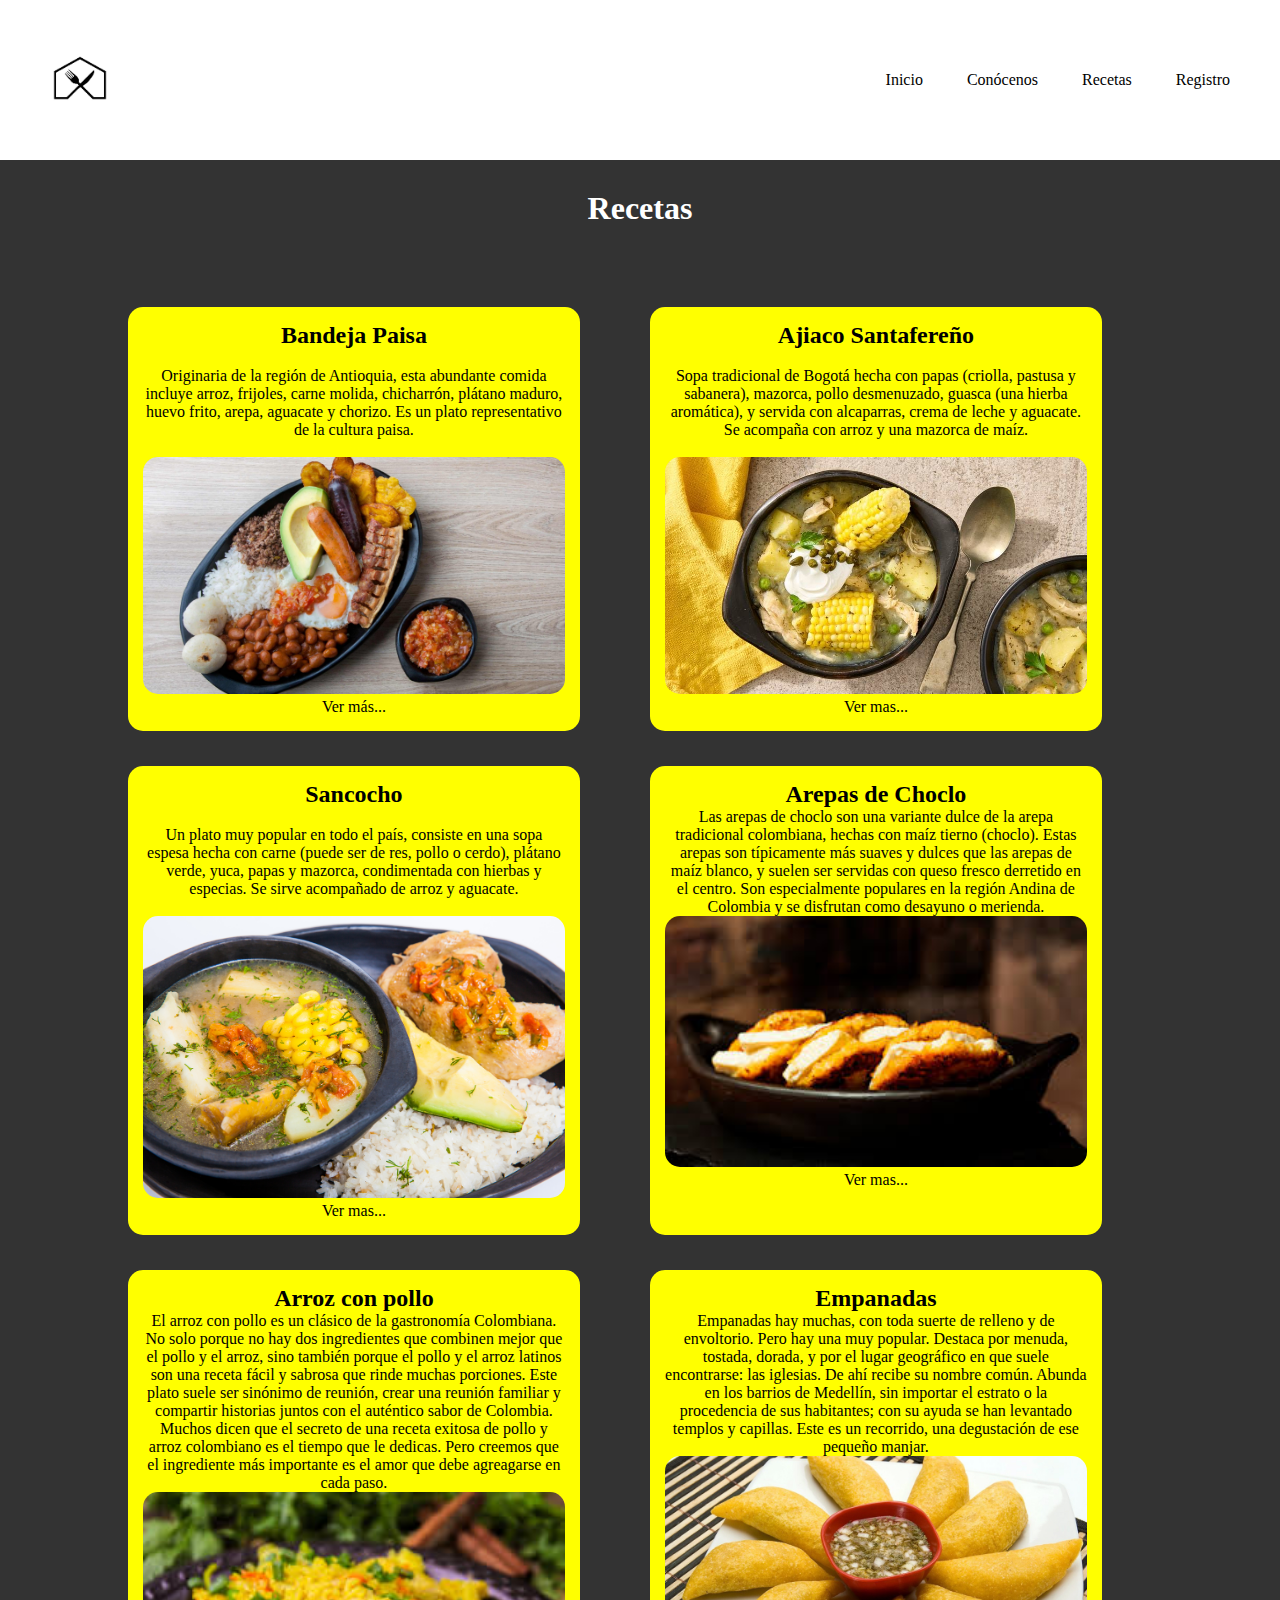
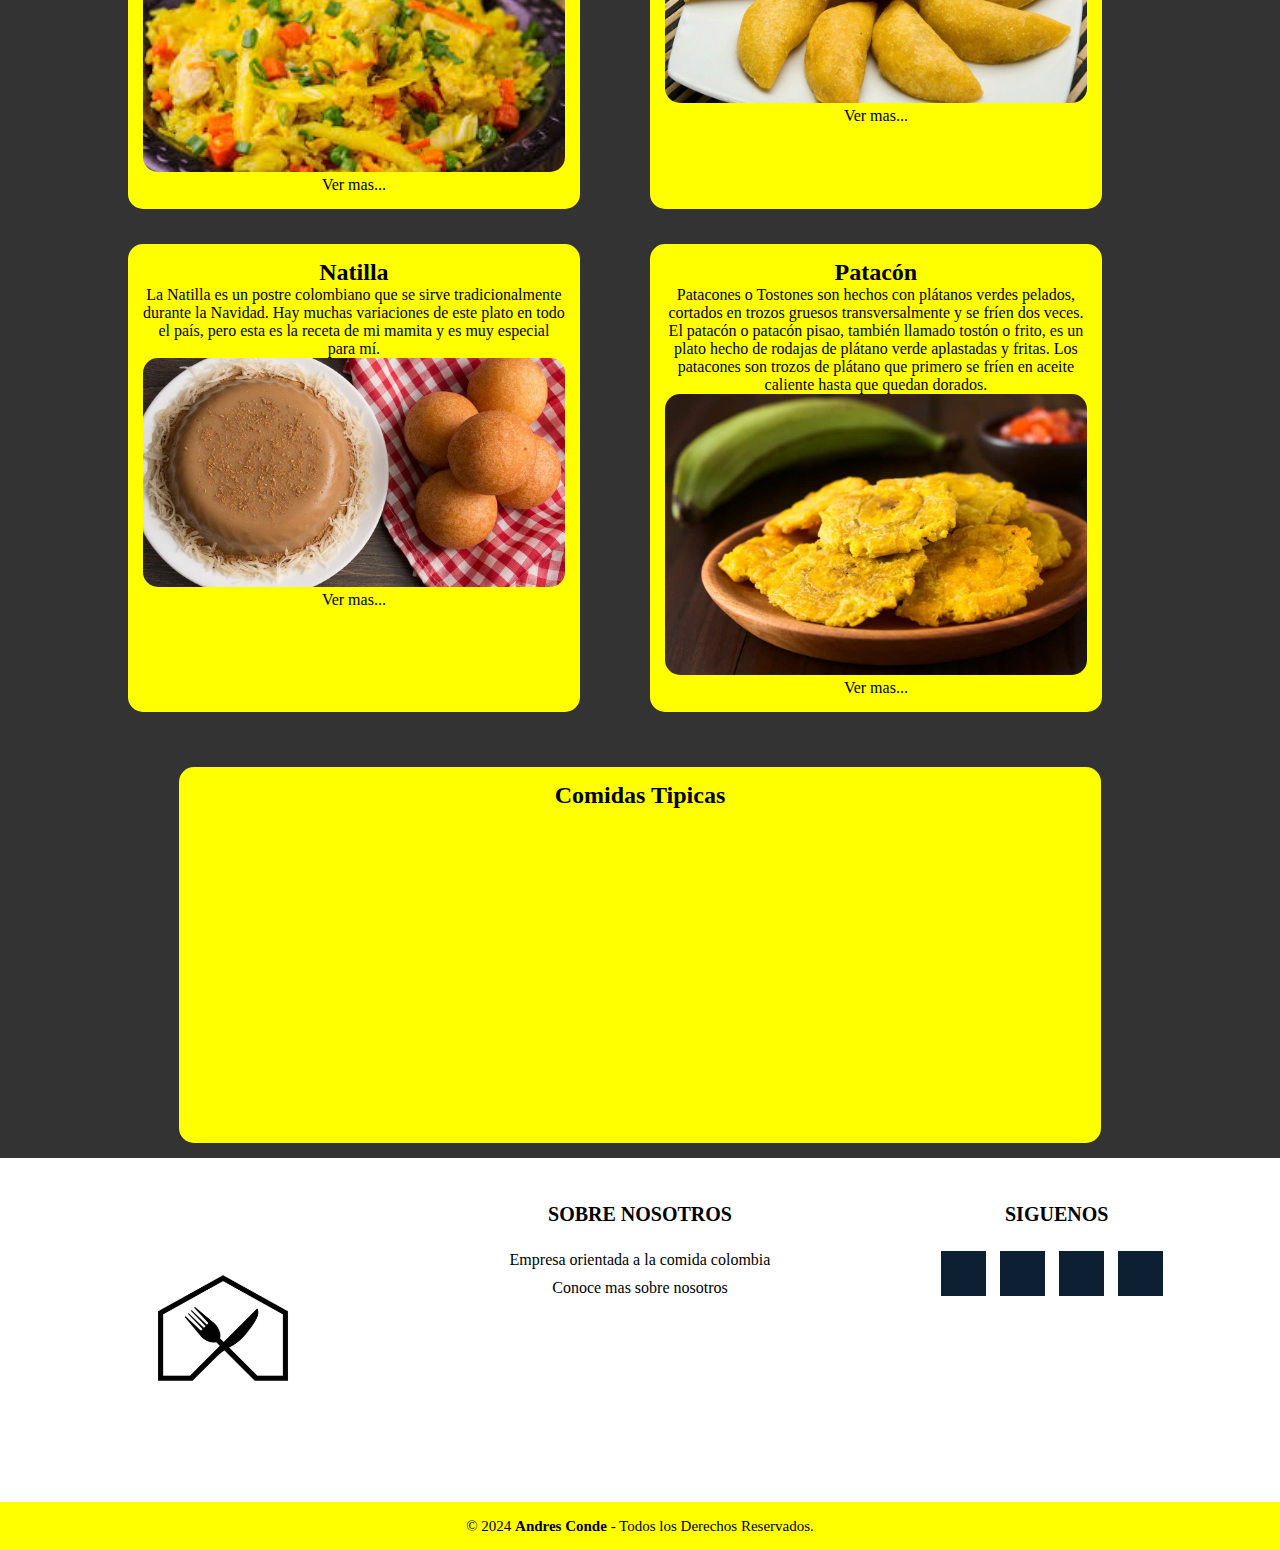
<file: index.html>
<!DOCTYPE html>
<html lang="en">
<head>
    <meta charset="UTF-8">
    <meta name="viewport" content="width=device-width, initial-scale=1.0">
    <title>Document</title>
    <link rel="stylesheet" href="/style.css">
    <link rel="stylesheet" href="https://pro.fontawesome.com/releases/v5.10.0/css/all.css"
    integrity="sha384-AYmEC3Yw5cVb3ZcuHtOA93w35dYTsvhLPVnYs9eStHfGJvOvKxVfELGroGkvsg+p" crossorigin="anonymous" />
</head>
<body>
    <header>
        <nav>
            <ul>
                <img class="img-logo" src="/img/logo.jpg" alt="">

            </ul>
            <ul>
                <li><a href="./index.html">Inicio</a></li>
                <li><a href="./conocenos.html">Conócenos</a></li>
                <li><a href="./recetas.html">Recetas</a></li>
                <li><a href="./login.html">Registro</a></li>                
            </ul>
        </nav>
    </header>
    <h1 class="titulo1">Recetas</h1>
    <div class="contenido">
		<div class="articulo">
			<div>
				<h2>Bandeja Paisa</h2><br>
				<p>Originaria de la región de Antioquia, esta abundante comida incluye arroz, frijoles, carne molida, chicharrón, plátano maduro, huevo frito, arepa, aguacate y chorizo. Es un plato representativo de la cultura paisa.</p><br>
				<img src="/img/bp.jpg"><br>
                <a href="https://www.recetasnestle.com.co/recetas/bandeja-paisa" target="_blank">Ver más...</a><br>
			</div>
			<div>
				<h2>Ajiaco Santafereño</h2><br>
				<p> Sopa tradicional de Bogotá hecha con papas (criolla, pastusa y sabanera), mazorca, pollo desmenuzado, guasca (una hierba aromática), y servida con alcaparras, crema de leche y aguacate. Se acompaña con arroz y una mazorca de maíz.</p><br>
				<img src="/img/ajiaco.jpeg"><br>
                <a class="botones" href="https://www.recetasnestle.com.co/recetas/ajiaco">Ver mas...</a><br>
			</div>
			<div>
				<h2>Sancocho</h2><br>
				<p>Un plato muy popular en todo el país, consiste en una sopa espesa hecha con carne (puede ser de res, pollo o cerdo), plátano verde, yuca, papas y mazorca, condimentada con hierbas y especias. Se sirve acompañado de arroz y aguacate.</p><br>
				<img src="/img/sancocho.jpg"><br>
                <a class="botones" href="https://www.recetasnestle.com.co/recetas/sancocho-facil">Ver mas...</a>
			</div>
            <div>
				<h2>Arepas de Choclo</h2>
				<p>Las arepas de choclo son una variante dulce de la arepa tradicional colombiana, hechas con maíz tierno (choclo). Estas arepas son típicamente más suaves y dulces que las arepas de maíz blanco, y suelen ser servidas con queso fresco derretido en el centro. Son especialmente populares en la región Andina de Colombia y se disfrutan como desayuno o merienda.
                </p>
				<img src="/img/arepa.jfif">
                <a class="botones" href="https://www.labuena.com.co/sabor-colombiano-cat/arepas-de-chocolo/">Ver mas...</a>
			</div>
            <div>
				<h2>Arroz con pollo</h2>
				<p>El arroz con pollo es un clásico de la gastronomía Colombiana. No solo porque no hay dos ingredientes que combinen mejor que el pollo y el arroz, sino también porque el pollo y el arroz latinos son una receta fácil y sabrosa que rinde muchas porciones. Este plato suele ser sinónimo de reunión, crear una reunión familiar y compartir historias juntos con el auténtico sabor de Colombia. Muchos dicen que el secreto de una receta exitosa de pollo y arroz colombiano es el tiempo que le dedicas. Pero creemos que el ingrediente más importante es el amor que debe agreagarse en cada paso.
                </p>
				<img src="/img/arrozpollo.jfif">
                <a class="botones" href="https://www.recetasnestle.com.co/recetas/arroz-con-pollo">Ver mas...</a>
			</div>
            <div>
				<h2>Empanadas</h2>
				<p>Empanadas hay muchas, con toda suerte de relleno y de envoltorio. Pero hay una muy popular. Destaca por menuda, tostada, dorada, y por el lugar geográfico en que suele encontrarse: las iglesias. De ahí recibe su nombre común. Abunda en los barrios de Medellín, sin importar el estrato o la procedencia de sus habitantes; con su ayuda se han levantado templos y capillas. Este es un recorrido, una degustación de ese pequeño manjar.
                </p>
				<img src="/img/empanada-colombia.jpg">
                <a class="botones" href="https://aratiendas.com/blog/recetas/como-preparar-la-masa-para-hacer-empanadas-colombianas/">Ver mas...</a>
			</div>
            <div>
				<h2>Natilla</h2>
				<p>La Natilla es un postre colombiano que se sirve tradicionalmente durante la Navidad. Hay muchas variaciones de este plato en todo el país, pero esta es la receta de mi mamita y es muy especial para mí.
                </p>
				<img src="/img/natilla.jpg">
                <a  class="botones" href="https://antojandoando.com/recetas/natilla-colombiana/">Ver mas...</a>
			</div>
            <div>
				<h2>Patacón</h2>
				<p>Patacones o Tostones son hechos con plátanos verdes pelados, cortados en trozos gruesos transversalmente y se fríen dos veces.
                        El patacón o patacón pisao, también llamado tostón o frito, es un plato hecho de rodajas de plátano verde aplastadas y fritas.

    Los patacones son trozos de plátano que primero se fríen en aceite caliente hasta que quedan dorados.
                </p>
				<img src="/img/patacones.jpg">
                <a class="botones" href="https://www.patacones.com/">Ver mas...</a>
			</div>
            <div class="centrado">
                <h2>Comidas Tipicas</h2>
                <iframe width="560" height="315" src="https://www.youtube.com/embed/4eEbxUo7kAc?si=bWO4czWCqc2ugEpY" title="YouTube video player" frameborder="0" allow="accelerometer; autoplay; clipboard-write; encrypted-media; gyroscope; picture-in-picture; web-share" referrerpolicy="strict-origin-when-cross-origin" allowfullscreen></iframe>
            </div>
			
		</div>
    </div>
    <footer class="pie-pagina">
        <div class="grupo-1">
            <div class="box">
                <figure>
                    <a href="#">
                        <img src="/img/logo.jpg" alt="Logo de SLee Dw">
                    </a>
                </figure>
            </div>
            <div class="box">
                <h2>SOBRE NOSOTROS</h2>
                <p>Empresa orientada a la comida colombia</p>
                <p>Conoce mas sobre nosotros</p>
            </div>
            <div class="box">
                <h2>SIGUENOS</h2>
                <div class="red-social">
                    <a href="#" class="fab fa-facebook"></a>
                    <a href="#" class="fab fa-instagram"></a>
                    <a href="#" class="fab fa-twitter"></a>
                    <a href="#" class="fab fa-youtube"></a>
                </div>
            </div>
        </div>
        <div class="grupo-2">
            <small>&copy; 2024 <b>Andres Conde</b> - Todos los Derechos Reservados.</small>
        </div>
    </footer>
</body>
</html>
</file>
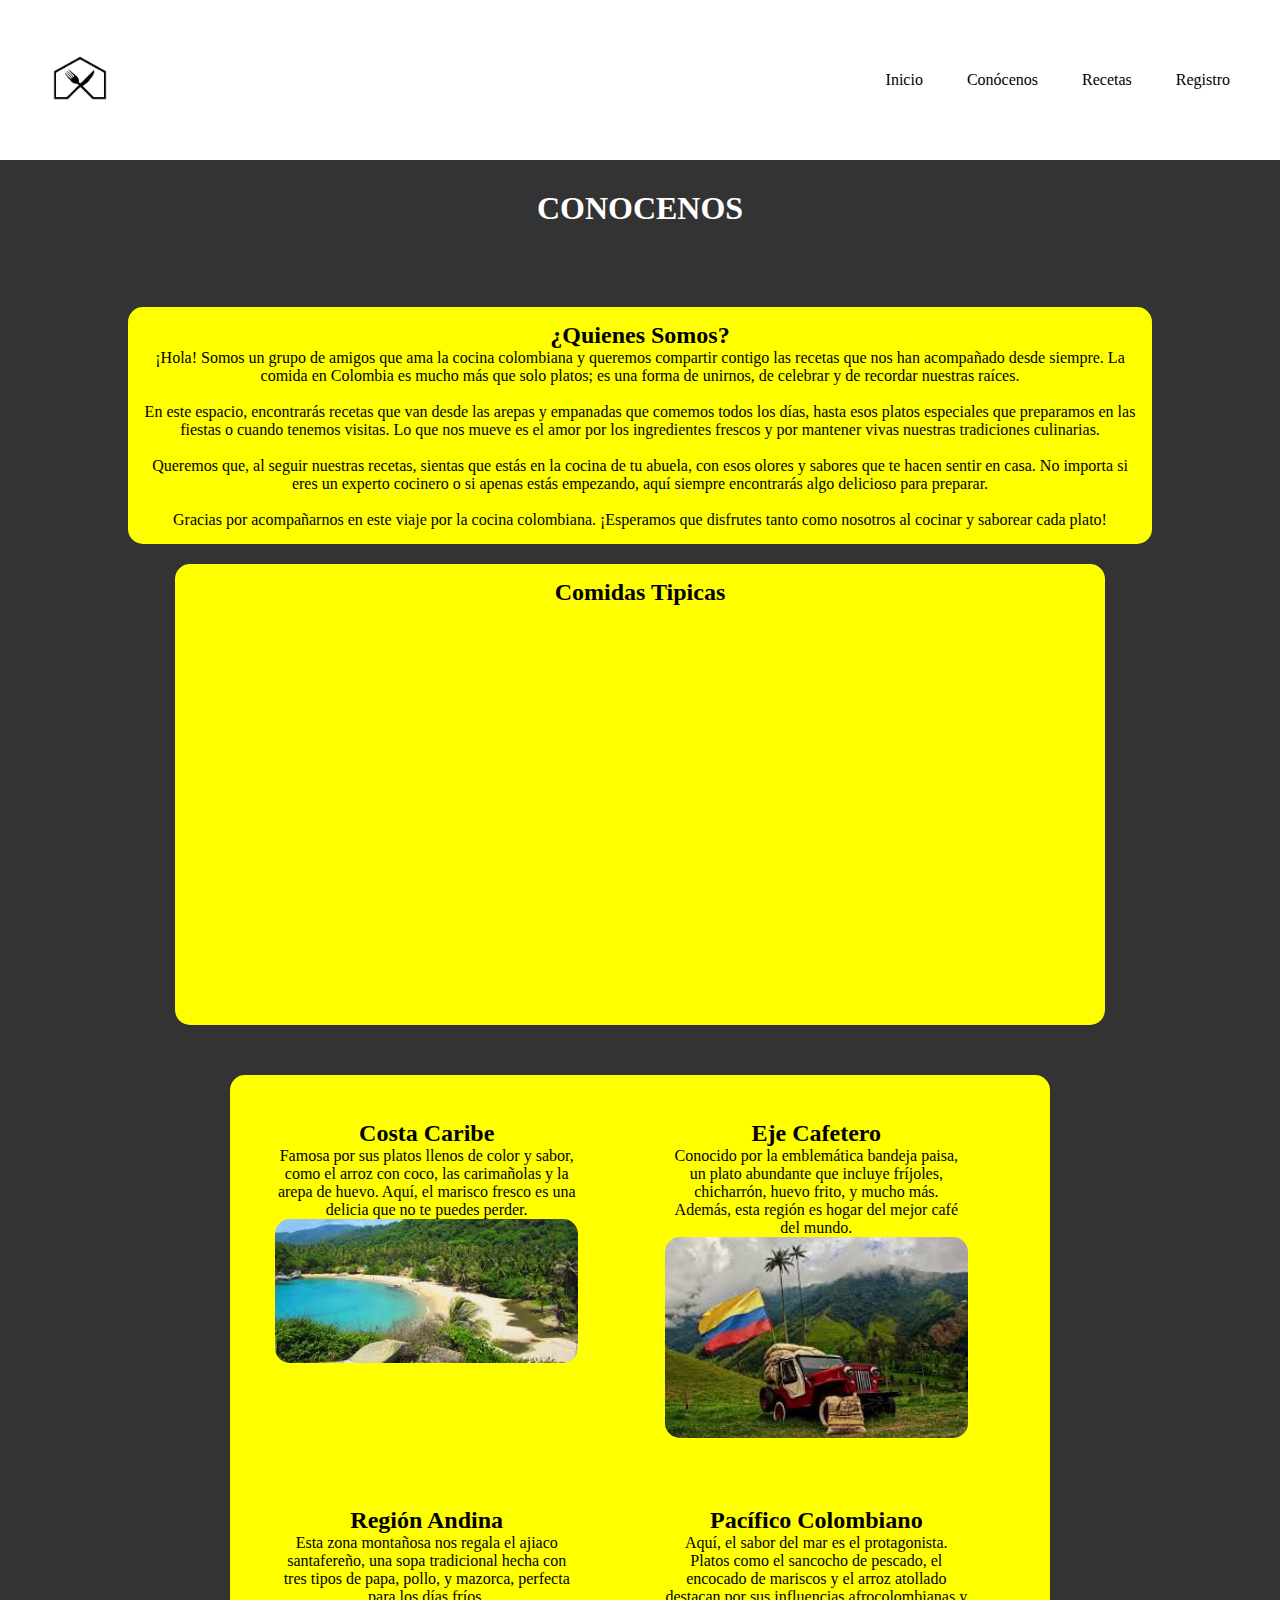
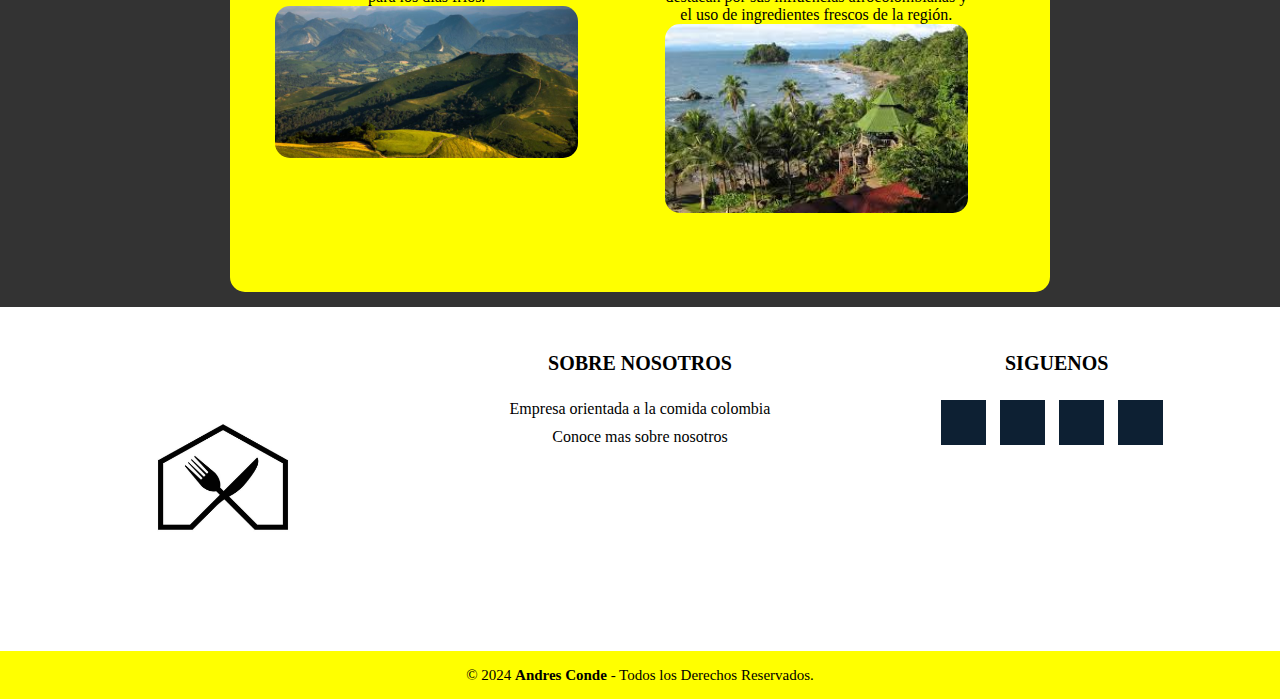
<file: conocenos.html>
<!DOCTYPE html>
<html lang="en">
<head>
    <meta charset="UTF-8">
    <meta name="viewport" content="width=device-width, initial-scale=1.0">
    <title>Document</title>
    <link rel="stylesheet" href="/style.css">
    <link rel="stylesheet" href="https://pro.fontawesome.com/releases/v5.10.0/css/all.css"
    integrity="sha384-AYmEC3Yw5cVb3ZcuHtOA93w35dYTsvhLPVnYs9eStHfGJvOvKxVfELGroGkvsg+p" crossorigin="anonymous" />
</head>
<body>
    <header>
        <nav>
            <ul>
                <img class="img-logo" src="/img/logo.jpg" alt="">

            </ul>
            <ul>
                <li><a href="./index.html">Inicio</a></li>
                <li><a href="./conocenos.html">Conócenos</a></li>
                <li><a href="#">Recetas</a></li>
                <li><a href="#">Registro</a></li> 
            </ul>
        </nav>
    </header>
    <h1 class="titulo1">CONOCENOS</h1>
    <div class="contenido">
		<div class="articulo_conocenos">
			<div>
				<h2>¿Quienes Somos?</h2>
				<p style="justify-content: center">¡Hola! Somos un grupo de amigos que ama la cocina colombiana y queremos compartir contigo las recetas que nos han acompañado desde siempre. La comida en Colombia es mucho más que solo platos; es una forma de unirnos, de celebrar y de recordar nuestras raíces.
                <br><br>
                    En este espacio, encontrarás recetas que van desde las arepas y empanadas que comemos todos los días, hasta esos platos especiales que preparamos en las fiestas o cuando tenemos visitas. Lo que nos mueve es el amor por los ingredientes frescos y por mantener vivas nuestras tradiciones culinarias.
                    <br><br>
                    Queremos que, al seguir nuestras recetas, sientas que estás en la cocina de tu abuela, con esos olores y sabores que te hacen sentir en casa. No importa si eres un experto cocinero o si apenas estás empezando, aquí siempre encontrarás algo delicioso para preparar.
                    <br><br>
                    Gracias por acompañarnos en este viaje por la cocina colombiana. ¡Esperamos que disfrutes tanto como nosotros al cocinar y saborear cada plato!</p>
			</div>
			
            <div class="centrado">
                <h2>Comidas Tipicas</h2>
                <iframe width="900" height="400" src="https://www.youtube.com/embed/hV2rUIo3L00?si=8jY6S0PeAFtA1QUG" title="YouTube video player" frameborder="0" allow="accelerometer; autoplay; clipboard-write; encrypted-media; gyroscope; picture-in-picture; web-share" referrerpolicy="strict-origin-when-cross-origin" allowfullscreen></iframe>
            </div>
            <div class="contenido">
                <div class="articulo">
                    <div>
                        <h2>Costa Caribe</h2>
                        <p>Famosa por sus platos llenos de color y sabor, como el arroz con coco, las carimañolas y la arepa de huevo. Aquí, el marisco fresco es una delicia que no te puedes perder.</p>
                        <img src="/img/costa.jfif">
                    </div>
                    <div>
                        <h2>Eje Cafetero</h2>
                        <p>Conocido por la emblemática bandeja paisa, un plato abundante que incluye fríjoles, chicharrón, huevo frito, y mucho más. Además, esta región es hogar del mejor café del mundo.</p>
                        <img src="/img/eje-cafetero.jfif">
                        
                    </div>
                    <div>
                        <h2>Región Andina</h2>
                        <p>Esta zona montañosa nos regala el ajiaco santafereño, una sopa tradicional hecha con tres tipos de papa, pollo, y mazorca, perfecta para los días fríos.</p>
                        <img src="/img/regionandina.jpg">
                    
                    </div>
                    <div>
                        <h2>Pacífico Colombiano</h2>
                        <p>Aquí, el sabor del mar es el protagonista. Platos como el sancocho de pescado, el encocado de mariscos y el arroz atollado destacan por sus influencias afrocolombianas y el uso de ingredientes frescos de la región.</p>
                        <img src="/img/pacifico.jfif">
                        
                    </div>
                </div>
            </div>
			
		</div>
    
    </div>
    
    <footer class="pie-pagina">
        <div class="grupo-1">
            <div class="box">
                <figure>
                    <a href="#">
                        <img src="/img/logo.jpg" alt="Logo de SLee Dw">
                    </a>
                </figure>
            </div>
            <div class="box">
                <h2>SOBRE NOSOTROS</h2>
                <p>Empresa orientada a la comida colombia</p>
                <p>Conoce mas sobre nosotros</p>
            </div>
            <div class="box">
                <h2>SIGUENOS</h2>
                <div class="red-social">
                    <a href="#" class="fab fa-facebook"></a>
                    <a href="#" class="fab fa-instagram"></a>
                    <a href="#" class="fab fa-twitter"></a>
                    <a href="#" class="fab fa-youtube"></a>
                </div>
            </div>
        </div>
        <div class="grupo-2">
            <small>&copy; 2024 <b>Andres Conde</b> - Todos los Derechos Reservados.</small>
        </div>
    </footer>
</body>
</html>
</file>
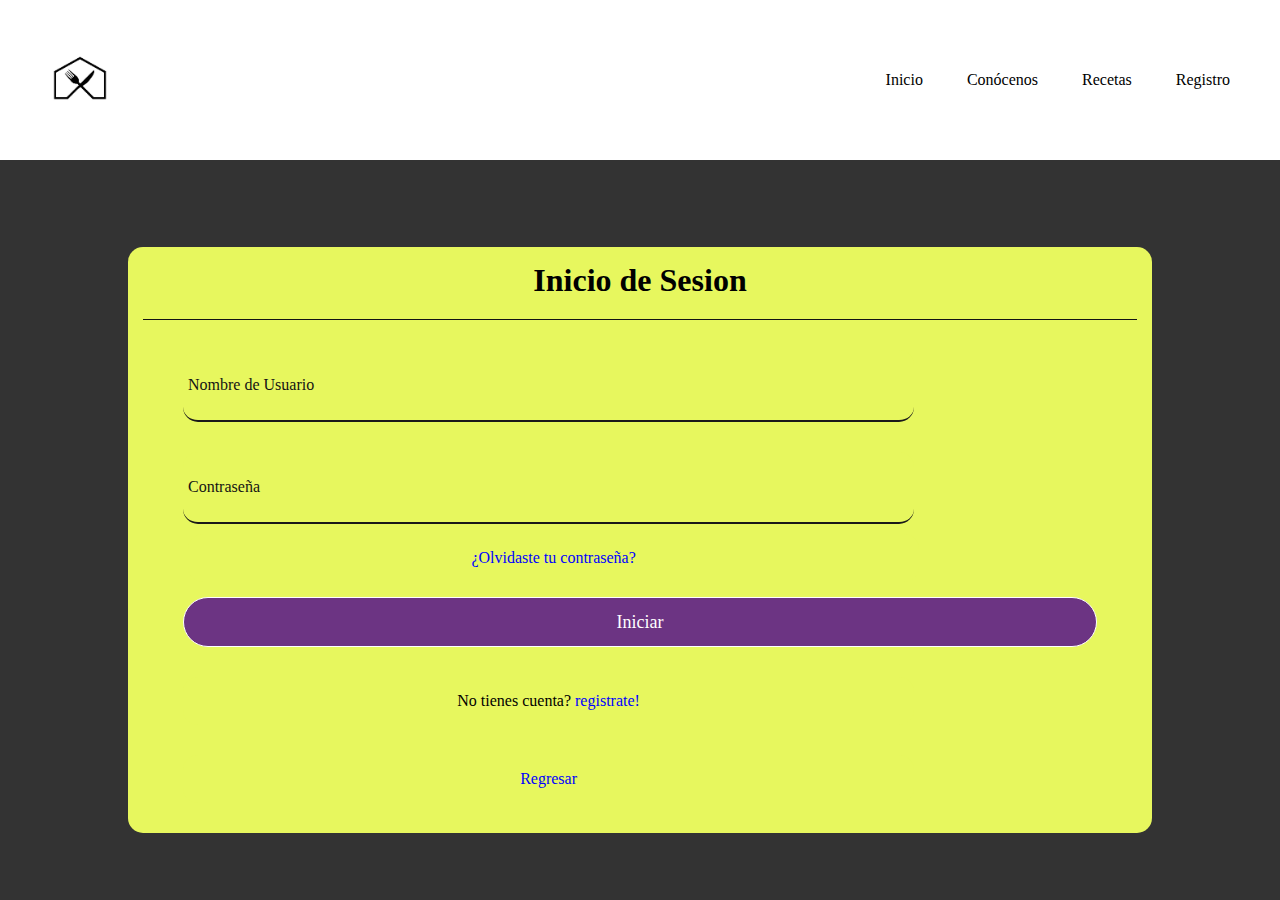
<file: login.html>
<!DOCTYPE html>
<html lang="en">
<head>
    <meta charset="UTF-8">
    <meta name="viewport" content="width=device-width, initial-scale=1.0">
    <title>Document</title>
    <link rel="stylesheet" href="/style.css">
    <link rel="stylesheet" href="https://pro.fontawesome.com/releases/v5.10.0/css/all.css"
    integrity="sha384-AYmEC3Yw5cVb3ZcuHtOA93w35dYTsvhLPVnYs9eStHfGJvOvKxVfELGroGkvsg+p" crossorigin="anonymous" />
</head>
<body>
    <header>
        <nav>
            <ul>
                <img class="img-logo" src="/img/logo.jpg" alt="">

            </ul>
            <ul>
                <li><a href="./index.html">Inicio</a></li>
                <li><a href="./conocenos.html">Conócenos</a></li>
                <li><a href="./recetas.html">Recetas</a></li>
                <li><a href="#">Registro</a></li>                
            </ul>
        </nav>
    </header>
    <h1 class="titulo1"></h1>
    <div class="contenido-login">
		<div class="articulo-login">
			<div>
                <div class="formulario">
                    <h1>Inicio de Sesion</h1>
                    <form method="post">
                        <div class="username">
                            <input type="text" required>
                            <label>Nombre de Usuario</label>
                        </div>
                        <div class="username">
                            <input type="password" required>
                            <label>Contraseña</label>
                        </div>
                        <div class="recordar">¿Olvidaste tu contraseña?</div>
                        <input type="submit" value="Iniciar">
                        <div class="registrarse">
                            No tienes cuenta? <a href="#">registrate!</a>
                        </div>
                        <div class="registrarse">
                             <a href="./index.html">Regresar</a>
                        </div>
                    </form>
                
                </div>
			</div>
			<div>
			
		</div>
    </div>
    <footer class="pie-pagina">
        <div class="grupo-1">
            <div class="box">
                <figure>
                    <a href="#">
                        <img src="/img/logo.jpg" alt="Logo de SLee Dw">
                    </a>
                </figure>
            </div>
            <div class="box">
                <h2>SOBRE NOSOTROS</h2>
                <p>Empresa orientada a la comida colombia</p>
                <p>Conoce mas sobre nosotros</p>
            </div>
            <div class="box">
                <h2>SIGUENOS</h2>
                <div class="red-social">
                    <a href="#" class="fab fa-facebook"></a>
                    <a href="#" class="fab fa-instagram"></a>
                    <a href="#" class="fab fa-twitter"></a>
                    <a href="#" class="fab fa-youtube"></a>
                </div>
            </div>
        </div>
        <div class="grupo-2">
            <small>&copy; 2024 <b>Andres Conde</b> - Todos los Derechos Reservados.</small>
        </div>
    </footer>
</body>
</html>
</file>
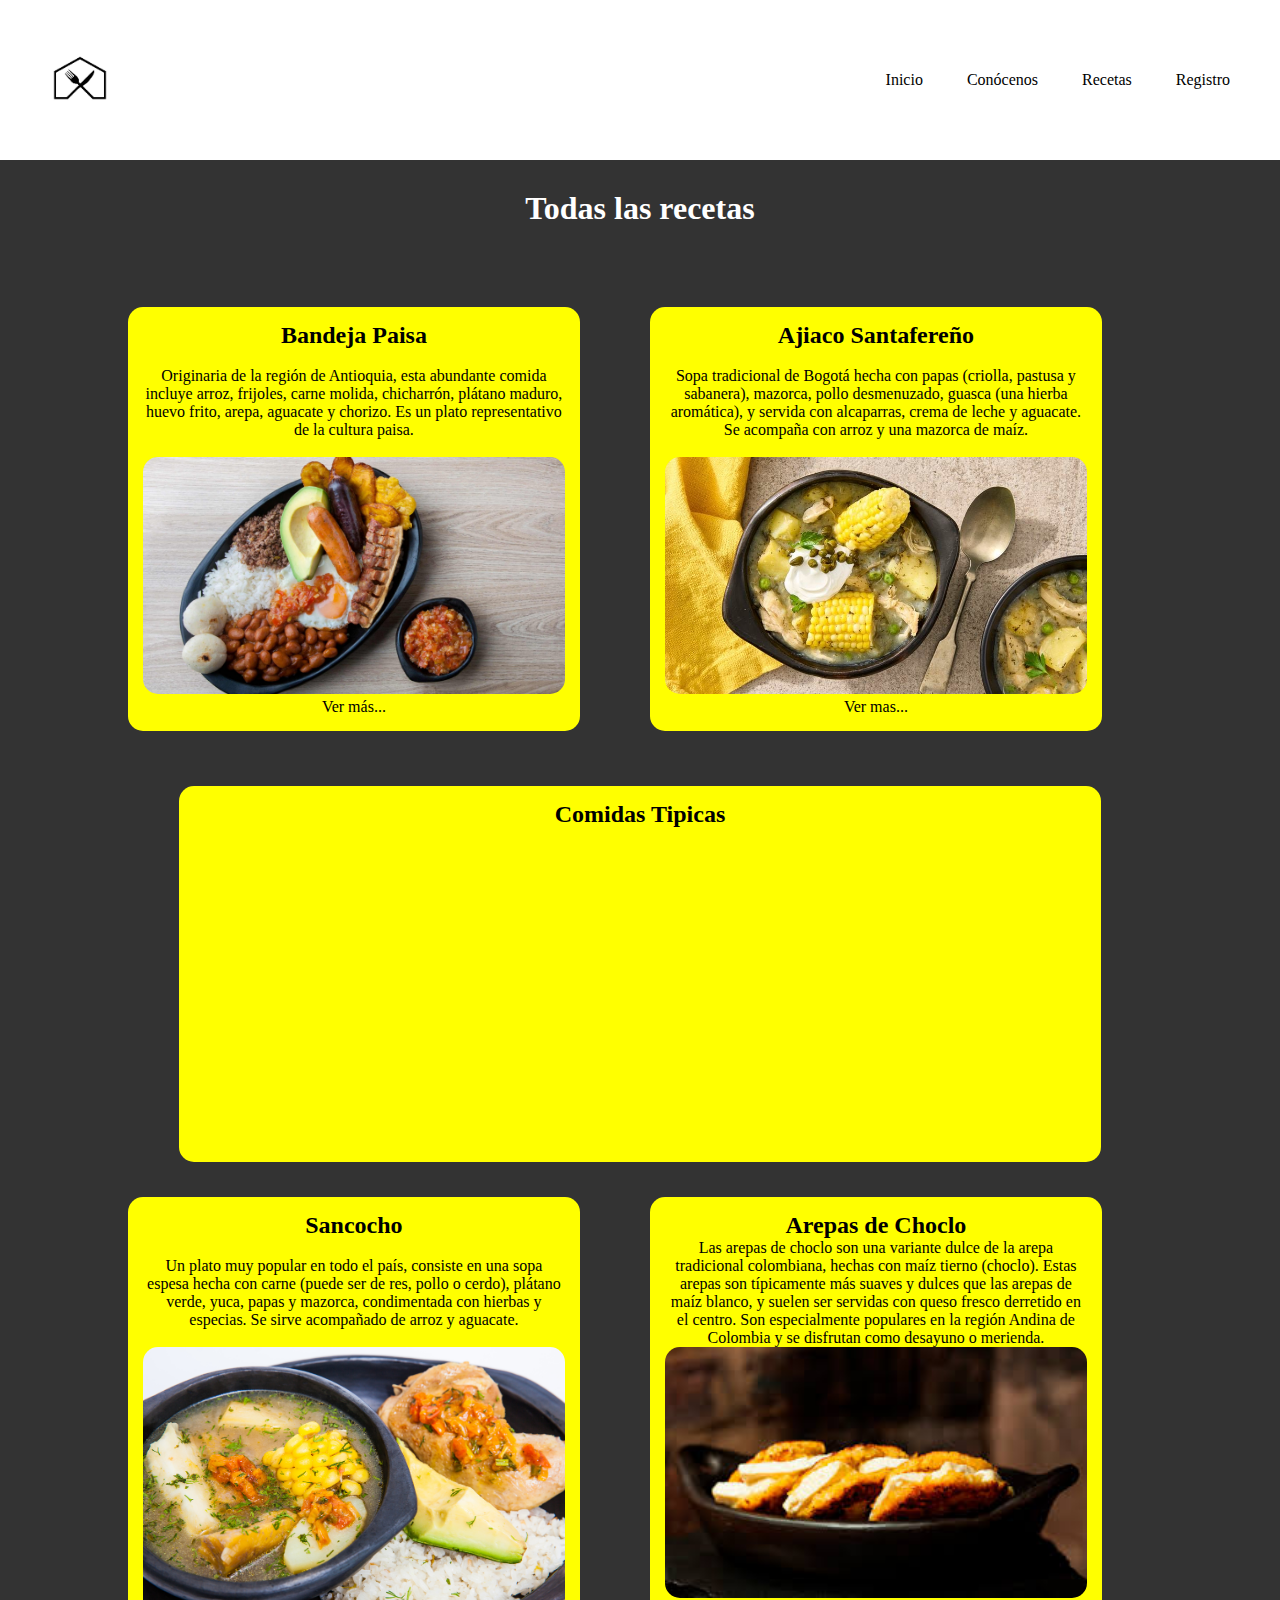
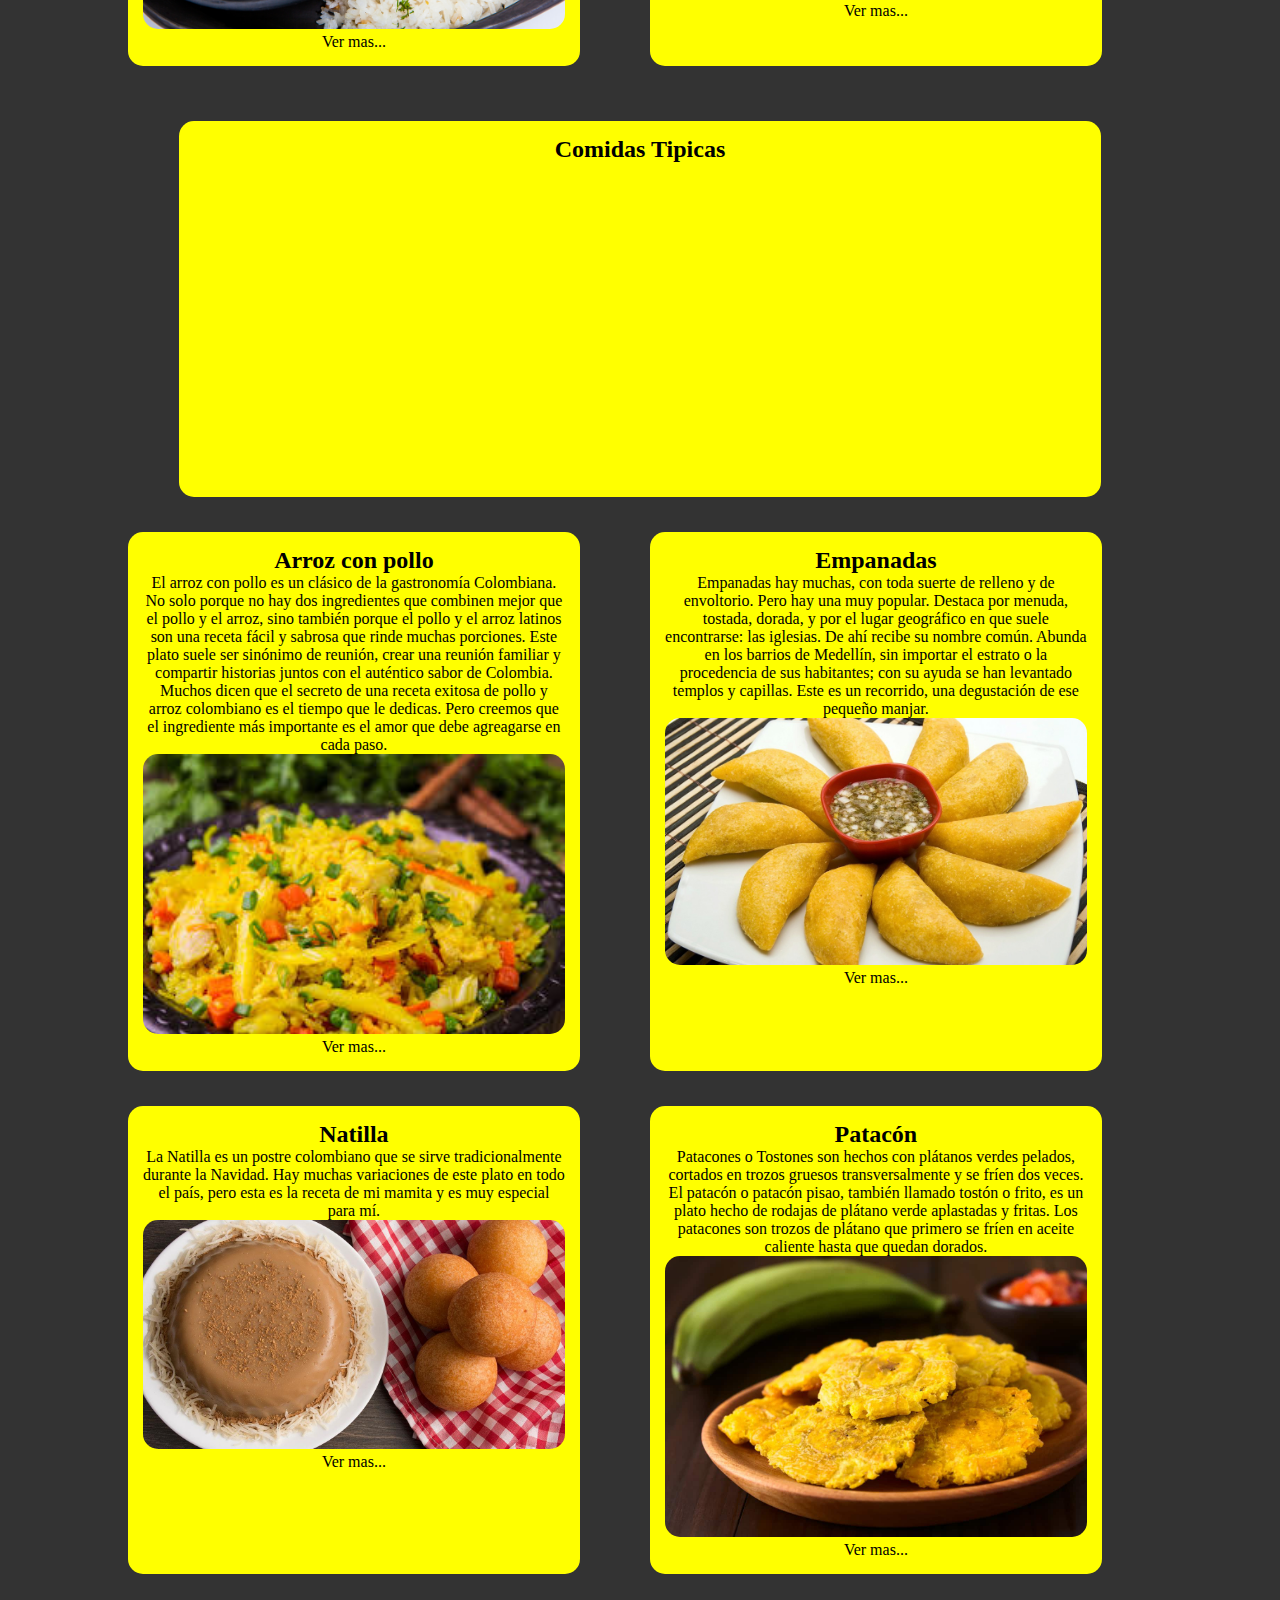
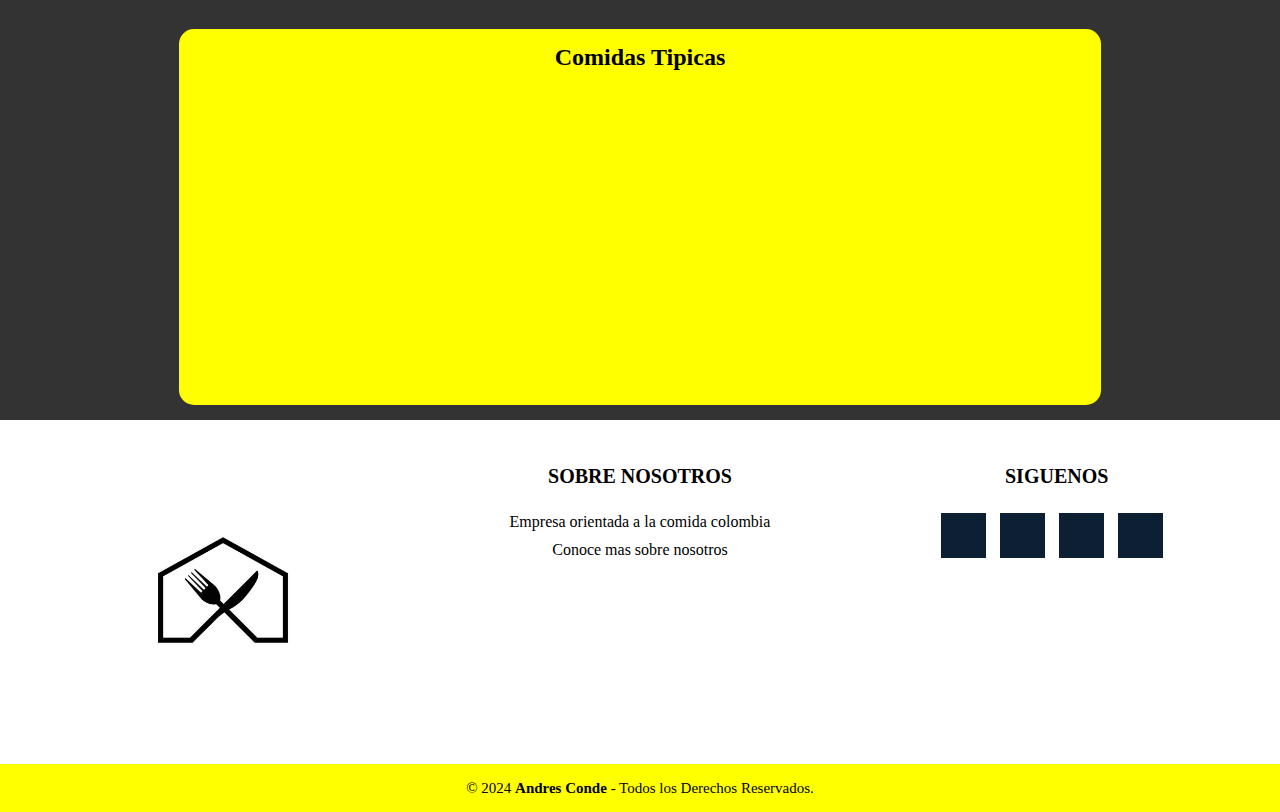
<file: recetas.html>
<!DOCTYPE html>
<html lang="en">
<head>
    <meta charset="UTF-8">
    <meta name="viewport" content="width=device-width, initial-scale=1.0">
    <title>Document</title>
    <link rel="stylesheet" href="/style.css">
    <link rel="stylesheet" href="https://pro.fontawesome.com/releases/v5.10.0/css/all.css"
    integrity="sha384-AYmEC3Yw5cVb3ZcuHtOA93w35dYTsvhLPVnYs9eStHfGJvOvKxVfELGroGkvsg+p" crossorigin="anonymous" />
</head>
<body>
    <header>
        <nav>
            <ul>
                <img class="img-logo" src="/img/logo.jpg" alt="">

            </ul>
            <ul>
                <li><a href="./index.html">Inicio</a></li>
                <li><a href="./conocenos.html">Conócenos</a></li>
                <li><a href="./recetas.html">Recetas</a></li>
                <li><a href="#">Registro</a></li>                
            </ul>
        </nav>
    </header>
    <h1 class="titulo1">Todas las recetas</h1>
    <div class="contenido">
		<div class="articulo">
			<div>
				<h2>Bandeja Paisa</h2><br>
				<p>Originaria de la región de Antioquia, esta abundante comida incluye arroz, frijoles, carne molida, chicharrón, plátano maduro, huevo frito, arepa, aguacate y chorizo. Es un plato representativo de la cultura paisa.</p><br>
				<img src="/img/bp.jpg"><br>
                <a href="https://www.recetasnestle.com.co/recetas/bandeja-paisa" target="_blank">Ver más...</a><br>
			</div>
			<div>
				<h2>Ajiaco Santafereño</h2><br>
				<p> Sopa tradicional de Bogotá hecha con papas (criolla, pastusa y sabanera), mazorca, pollo desmenuzado, guasca (una hierba aromática), y servida con alcaparras, crema de leche y aguacate. Se acompaña con arroz y una mazorca de maíz.</p><br>
				<img src="/img/ajiaco.jpeg"><br>
                <a class="botones" href="https://www.recetasnestle.com.co/recetas/ajiaco">Ver mas...</a><br>
			</div>
            <div class="centrado">
                <h2>Comidas Tipicas</h2>
                <iframe width="560" height="315" src="https://www.youtube.com/embed/4eEbxUo7kAc?si=OODFLvAh2xOfJNoN" title="YouTube video player" frameborder="0" allow="accelerometer; autoplay; clipboard-write; encrypted-media; gyroscope; picture-in-picture; web-share" referrerpolicy="strict-origin-when-cross-origin" allowfullscreen></iframe>
            </div>
			<div>
				<h2>Sancocho</h2><br>
				<p>Un plato muy popular en todo el país, consiste en una sopa espesa hecha con carne (puede ser de res, pollo o cerdo), plátano verde, yuca, papas y mazorca, condimentada con hierbas y especias. Se sirve acompañado de arroz y aguacate.</p><br>
				<img src="/img/sancocho.jpg"><br>
                <a class="botones" href="https://www.recetasnestle.com.co/recetas/sancocho-facil">Ver mas...</a>
			</div>
            <div>
				<h2>Arepas de Choclo</h2>
				<p>Las arepas de choclo son una variante dulce de la arepa tradicional colombiana, hechas con maíz tierno (choclo). Estas arepas son típicamente más suaves y dulces que las arepas de maíz blanco, y suelen ser servidas con queso fresco derretido en el centro. Son especialmente populares en la región Andina de Colombia y se disfrutan como desayuno o merienda.
                </p>
				<img src="/img/arepa.jfif">
                <a class="botones" href="https://www.labuena.com.co/sabor-colombiano-cat/arepas-de-chocolo/">Ver mas...</a>
			</div>
            <div class="centrado">
                <h2>Comidas Tipicas</h2>
                <iframe width="560" height="315" src="https://www.youtube.com/embed/89UUM_KqQMM?si=reqggkhemYySkuAy" title="YouTube video player" frameborder="0" allow="accelerometer; autoplay; clipboard-write; encrypted-media; gyroscope; picture-in-picture; web-share" referrerpolicy="strict-origin-when-cross-origin" allowfullscreen></iframe>
            </div>
            <div>
				<h2>Arroz con pollo</h2>
				<p>El arroz con pollo es un clásico de la gastronomía Colombiana. No solo porque no hay dos ingredientes que combinen mejor que el pollo y el arroz, sino también porque el pollo y el arroz latinos son una receta fácil y sabrosa que rinde muchas porciones. Este plato suele ser sinónimo de reunión, crear una reunión familiar y compartir historias juntos con el auténtico sabor de Colombia. Muchos dicen que el secreto de una receta exitosa de pollo y arroz colombiano es el tiempo que le dedicas. Pero creemos que el ingrediente más importante es el amor que debe agreagarse en cada paso.
                </p>
				<img src="/img/arrozpollo.jfif">
                <a class="botones" href="https://www.recetasnestle.com.co/recetas/arroz-con-pollo">Ver mas...</a>
			</div>
            <div>
				<h2>Empanadas</h2>
				<p>Empanadas hay muchas, con toda suerte de relleno y de envoltorio. Pero hay una muy popular. Destaca por menuda, tostada, dorada, y por el lugar geográfico en que suele encontrarse: las iglesias. De ahí recibe su nombre común. Abunda en los barrios de Medellín, sin importar el estrato o la procedencia de sus habitantes; con su ayuda se han levantado templos y capillas. Este es un recorrido, una degustación de ese pequeño manjar.
                </p>
				<img src="/img/empanada-colombia.jpg">
                <a class="botones" href="https://aratiendas.com/blog/recetas/como-preparar-la-masa-para-hacer-empanadas-colombianas/">Ver mas...</a>
			</div>
            <div>
				<h2>Natilla</h2>
				<p>La Natilla es un postre colombiano que se sirve tradicionalmente durante la Navidad. Hay muchas variaciones de este plato en todo el país, pero esta es la receta de mi mamita y es muy especial para mí.
                </p>
				<img src="/img/natilla.jpg">
                <a  class="botones" href="https://antojandoando.com/recetas/natilla-colombiana/">Ver mas...</a>
			</div>
            <div>
				<h2>Patacón</h2>
				<p>Patacones o Tostones son hechos con plátanos verdes pelados, cortados en trozos gruesos transversalmente y se fríen dos veces.
                        El patacón o patacón pisao, también llamado tostón o frito, es un plato hecho de rodajas de plátano verde aplastadas y fritas.

    Los patacones son trozos de plátano que primero se fríen en aceite caliente hasta que quedan dorados.
                </p>
				<img src="/img/patacones.jpg">
                <a class="botones" href="https://www.patacones.com/">Ver mas...</a>
			</div>
            <div class="centrado">
                <h2>Comidas Tipicas</h2>
                <iframe width="560" height="315" src="https://www.youtube.com/embed/uZNBZ9FirKo?si=Q02hbyfJ05RLvvB1" title="YouTube video player" frameborder="0" allow="accelerometer; autoplay; clipboard-write; encrypted-media; gyroscope; picture-in-picture; web-share" referrerpolicy="strict-origin-when-cross-origin" allowfullscreen></iframe>
            </div>
			
		</div>
    </div>
    <footer class="pie-pagina">
        <div class="grupo-1">
            <div class="box">
                <figure>
                    <a href="#">
                        <img src="/img/logo.jpg" alt="Logo de SLee Dw">
                    </a>
                </figure>
            </div>
            <div class="box">
                <h2>SOBRE NOSOTROS</h2>
                <p>Empresa orientada a la comida colombia</p>
                <p>Conoce mas sobre nosotros</p>
            </div>
            <div class="box">
                <h2>SIGUENOS</h2>
                <div class="red-social">
                    <a href="#" class="fab fa-facebook"></a>
                    <a href="#" class="fab fa-instagram"></a>
                    <a href="#" class="fab fa-twitter"></a>
                    <a href="#" class="fab fa-youtube"></a>
                </div>
            </div>
        </div>
        <div class="grupo-2">
            <small>&copy; 2024 <b>Andres Conde</b> - Todos los Derechos Reservados.</small>
        </div>
    </footer>
</body>
</html>
</file>
<file: style.css>
* {
	padding: 0;
	margin: 0;
    box-sizing: border-box;
	font-family: century gothic;
	color: black;
	text-decoration: none;
	text-align: center;
}
.titulo {
	padding: 40px;
}
body{
    background-color: #333;
}
.titulo1{
    padding: 30px;
    color: white;
}
nav{
    width: 100%;
    height: 160px;
    display: flex;
    align-items: center;
    justify-content: space-between;
    padding: 0px 30px;
    background-color:white;
}
nav ul li{
    list-style-type: none;
    display: inline-block;
    transition: 0.8s all;
    padding: 18px 20px;
}
nav ul li:hover {
    background-color: white;
}
nav ul li a {
    text-decoration: none;
    color: black;
}
a:visited{
    /*Al ser visitado cambia a este color*/
    color: rgb(12, 12, 12);
}

/*estilo logo*/
.img-logo{
    width: 100px;
    border-radius: 50%;
}


.contenido {
	display: flex;
    justify-content: space-between;
	width: 80%;
	margin: auto;
	margin-top: 50px;
}
.contenido .articulo {
	width: 70%;
	margin:auto;
    flex-direction: column;
}
.contenido .articulo div {
	width: 90%;
	padding: 15px;
	background-color: yellow;
	border-radius: 15px;
	margin-bottom: 15px;
}
.contenido .articulo img {
	width: 200px;
	border-radius: 15px;
}
.contenido .secundario {
	width: 30%;
}
.contenido .secundario p {
	background-color: yellow;
	border-radius: 15px;
	padding: 30px;
	height: 700px;
}
.piedepagina {
	background-color: #0a476b;
	margin-top: 100px;
}
.piedepagina p {
	padding: 100px;
}
.footer {
    display: flex;               /* Organiza los divs en fila */
    justify-content: space-between; /* Distribuye el espacio entre las partes */
    padding: 20px;
    background-color: yellow;      /* Color de fondo del footer */
    color: white;                /* Color del texto */
}

.footer-section {
    flex: 1;                     /* Cada parte ocupa el mismo espacio */
    padding: 10px;
}

.footer-section p {
    margin: 0;
}
.contenido {
    display: flex;
    justify-content: center;
    width: 80%;
    margin: auto;
    margin-top: 50px;
}

.botones{
    padding: 10px;
}

.contenido .articulo {
    width: 100%;
    display: grid;                  /* Cambia a Grid Layout */
    grid-template-columns: repeat(2, 1fr); /* Dos columnas */
    grid-template-rows: repeat(2, auto);   /* Dos filas */
    gap: 20px;                      /* Espacio entre los cuadros */
}

.contenido .articulo div {
    padding: 15px;
    background-color: yellow;
    border-radius: 15px;
    margin-bottom: 15px;
}

.contenido .articulo img {
    width: 100%;
    border-radius: 15px;
}

/*login*/

.formulario{
    position: absolute;
    top: 60%;
    left: 50%;
    transform: translate(-50%, -50%);
    width: 400px;
    background: rgb(12, 12, 12);
    border-radius: 10px;
  }
  
  .formulario h1{
    text-align: center;
    padding: 0 0 20px 0;
    border-bottom: 1px solid rgb(20, 19, 19);
  }

  .formulario p{
    color: black;
  }
  
  .formulario form{
    padding: 0 40px;
    box-sizing: border-box;
  }
  
  form .username{
    position: relative;
    border-bottom: 2px solid #1a1919;
    margin: 30px 0;
  }
  
  .username input{
    width: 100%;
    padding: 0 5px;
    height: 40px;
    font-size: 16 px;
    border: none;
    background:none ;
    outline: none;
  }
  
  .username label{
    position: absolute;
    top: 50%;
    left: 5px;
    color: #141313;
    transform: translateY(-50%);
    font-size: 16px;
    pointer-events: none;
    transition: .5s;
  }
  
  .username span::before {
    content: '';
    position: absolute;
    top: 40px;
    left: 0;
    width: 100%;
    height: 2px;
    background: #6C3483;
    transition: .5s;
  }
  
  
  .recordar{
    margin: -5px 0 20px 5px;
    color: blue;
    cursor: pointer;
  }
  
  .recordar:hover {
    text-decoration: underline;
  }
  
  input[type="submit"]{
    width: 100%;
    height: 50px;
    border: 1px solid;
    background: #6C3483;
    border-radius: 25px;
    font-size: 18px;
    color: white;
    cursor: pointer;
    outline: none;
  }
  
  input[type="submit"]:hover{
    border-color: purple;
    transition: .5s;
  }
  
  .registrarse{
  margin: 30px 0;
  text-align: center;
  font-size: 16px;
  color: black;
  }
  
  .registrarse a{
    color: blue;
    text-decoration: none;
  }
  
  .registrarse a:hover {
    text-decoration: underline;
  }

  .contenido-login .articulo-login div {
    padding: 15px;
    background-color: rgb(255, 123, 0);
    border-radius: 15px;
    margin-bottom: 15px;
}

.contenido-login .articulo-login img {
    width: 100%;
    border-radius: 15px;
}

.contenido-login {
	display: flex;
    justify-content: space-between;
	width: 80%;
	margin: auto;
	margin-top: 50px;
}
.contenido-login .articulo-login {
	width: 70%;
	margin:auto;
    flex-direction: column;
}
.contenido-login .articulo-login div {
	width: 80%;
	padding: 15px;
	background-color: rgb(231, 247, 94);
	border-radius: 15px;
	margin-bottom: 15px;
}   
.contenido .secundario {
	width: 30%;
}
  

/*articulo conocenos*/
.contenido.articulo_conocenos{
    width: 100%;
    display: grid;                  /* Cambia a Grid Layout */
    grid-template-columns: repeat(2, 1fr); /* Dos columnas */
    grid-template-rows: repeat(2, auto);   /* Dos filas */
    gap: 20px;  

}


.contenido .articulo_conocenos div{
    padding: 15px;
    background-color: yellow;
    border-radius: 15px;
    margin-bottom: 15px;
}

.centrado {
    grid-column: span 2;        /* El div centrado ocupa las dos columnas */
    justify-self: center;       /* Centra el div horizontalmente */
    margin-top: 20px;           /* Espacio adicional en la parte superior */
}

.centrado img {
    width: 200px;               /* Ajusta el ancho de la imagen si es necesario */
    margin: 0 auto;             /* Centra la imagen dentro del div */
    display: block;             /* Asegura que la imagen se comporte como un bloque */
}
.pie-pagina{
    width: 100%;
    background-color:white;
}
.pie-pagina .grupo-1{
    width: 100%;
    max-width: 1200px;
    margin: auto;
    display:grid;
    grid-template-columns: repeat(3, 1fr);
    grid-gap:50px;
    padding: 45px 0px;
}
.pie-pagina .grupo-1 .box figure{
    width: 100%;
    height: 100%;
    display: flex;
    justify-content: center;
    align-items: center;
}
.pie-pagina .grupo-1 .box figure img{
    width: 250px;
}
.pie-pagina .grupo-1 .box h2{
    color:black;
    margin-bottom: 25px;
    font-size: 20px;
}
.pie-pagina .grupo-1 .box p{
    color:black;
    margin-bottom: 10px;
}
.pie-pagina .grupo-1 .red-social a{
    display: inline-block;
    text-decoration: none;
    width: 45px;
    height: 45px;
    line-height: 45px;
    color: #ffffff;
    margin-right: 10px;
    background-color: #0d2033;
    text-align: center;
    transition: all 300ms ease;
}
.pie-pagina .grupo-1 .red-social a:hover{
    color: aqua;
}
.pie-pagina .grupo-2{
    background-color:yellow;
    padding: 15px 10px;
    text-align: center;
    color: #fff;
}
.pie-pagina .grupo-2 small{
    font-size: 15px;
}
@media screen and (max-width:800px){
    .pie-pagina .grupo-1{
        width: 90%;
        grid-template-columns: repeat(1, 1fr);
        grid-gap:30px;
        padding: 35px 0px;
    }
}
</file>
